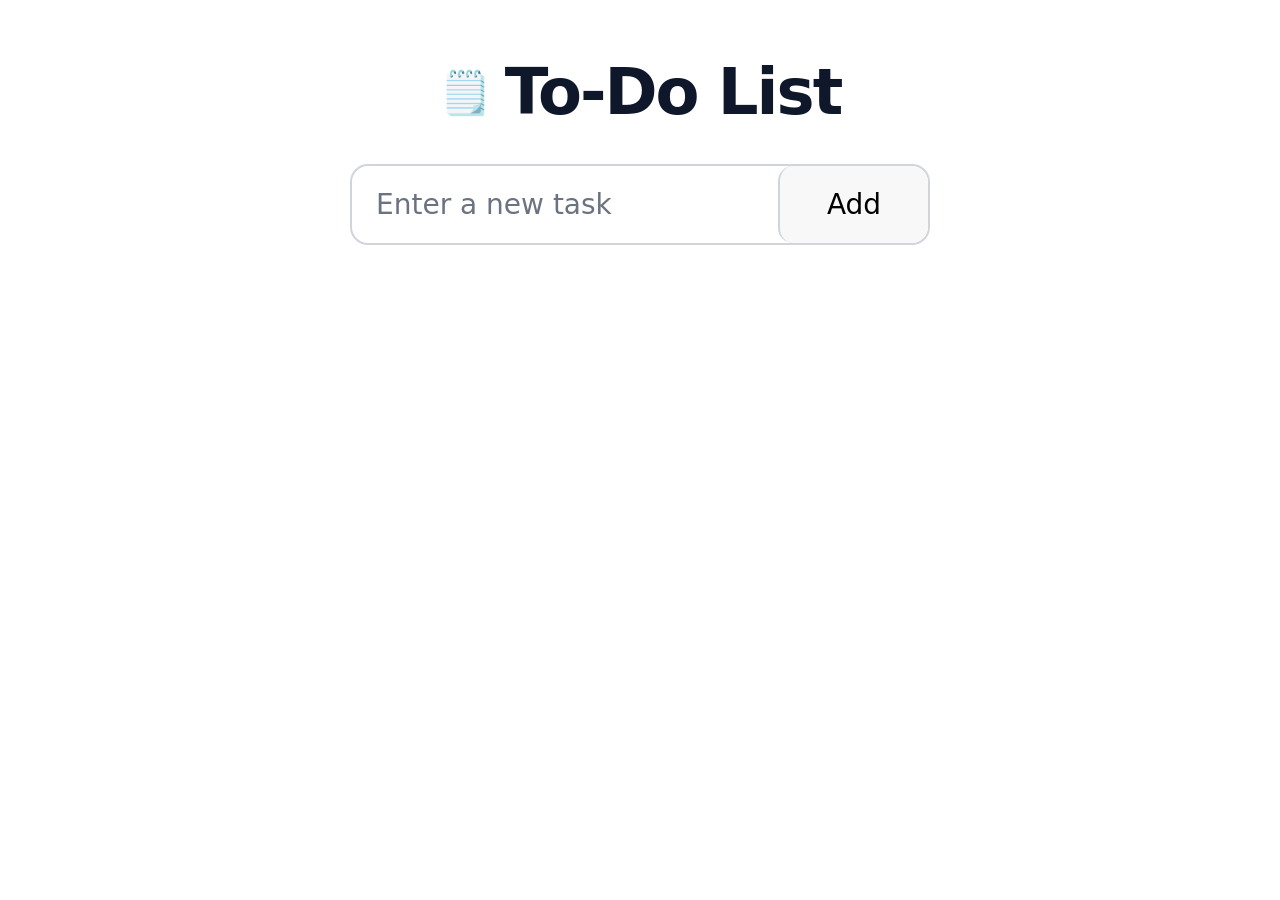
<file: JavaScript/Task 11/index.html>
<!DOCTYPE html>
<html lang="en">
<head>
    <meta charset="UTF-8" />
    <meta name="viewport" content="width=device-width, initial-scale=1.0" />
    <title>To-Do List</title>
    <link rel="preconnect" href="https://fonts.googleapis.com">
    <link href="https://fonts.googleapis.com/css2?family=Inter:wght@400;500;600;700&display=swap" rel="stylesheet">
    <link rel="stylesheet" href="https://cdnjs.cloudflare.com/ajax/libs/font-awesome/6.5.1/css/all.min.css" />
    <link rel="stylesheet" href="style.css">
</head>
<body>
    <div class="todo-container">
        <div class="title">
            <span>🗒️</span>
            <h1>To-Do List</h1>
        </div>
        <div class="todo-input">
            <input type="text" placeholder="Enter a new task">
            <button class="addBtn">Add</button>
        </div>
    </div>
    <script src="script.js"></script>
</body>
</html>
</file>
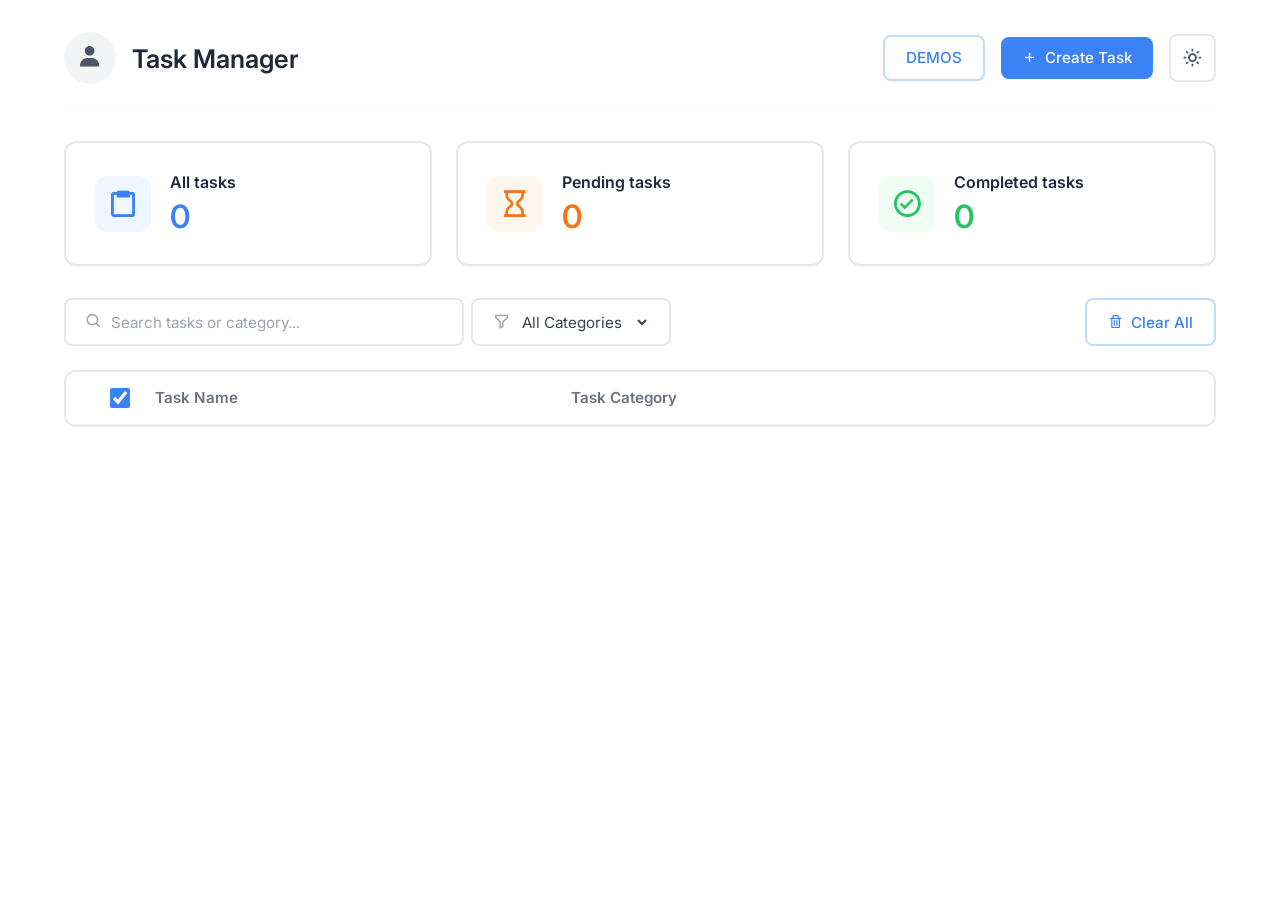
<file: JavaScript/Task 17/index.html>
<!DOCTYPE html>
<html lang="en">
<head>
    <meta charset="UTF-8">
    <meta name="viewport" content="width=device-width, initial-scale=1.0">
    <title>Task Manager</title>
    <link href="https://fonts.googleapis.com/css2?family=Inter:wght@400;500;600;700&display=swap" rel="stylesheet">
    <link href='https://unpkg.com/boxicons@2.1.4/css/boxicons.min.css' rel='stylesheet'>
    <link rel="stylesheet" href="style.css">
</head>
<body>
    <div class="container">
        <!-- Header -->
        <header>
            <div class="header-left">
                <div class="user-avatar">
                    <i class='bx bxs-user'></i>
                </div>
                <h1>Task Manager</h1>
            </div>
            <div class="header-right">
                <button class="btn btn-outline" onclick="window.location.href='demos.html'">
                    DEMOS
                </button>
                <button class="btn btn-primary">
                    <i class='bx bx-plus'></i> Create Task
                </button>
                <button class="btn btn-theme">
                     <i class='bx bx-sun theme-icon'></i>
                </button>
            </div>
        </header>

        <hr class="header-divider">

        <!-- Stats Cards -->
        <div class="stats-container">
            <div class="card card-blue">
                <div class="icon-wrapper">
                    <i class='bx bx-clipboard'></i>
                </div>
                <div class="card-content">
                    <p class="card-title">All tasks</p>
                    <h2 class="card-number" id="all-tasks">0</h2>
                </div>
            </div>
            <div class="card card-orange">
                <div class="icon-wrapper">
                    <i class='bx bx-hourglass'></i>
                </div>
                <div class="card-content">
                    <p class="card-title">Pending tasks</p>
                    <h2 class="card-number" id="pending-tasks">0</h2>
                </div>
            </div>
            <div class="card card-green">
                <div class="icon-wrapper">
                    <i class='bx bx-check-circle'></i>
                </div>
                <div class="card-content">
                    <p class="card-title">Completed tasks</p>
                    <h2 class="card-number" id="completed-tasks">0</h2>
                </div>
            </div>
        </div>

        <!-- Toolbar -->
        <div class="toolbar">
            <div class="search-box">
                <i class='bx bx-search'></i>
                <input type="text" placeholder="Search tasks or category..." class="search-input">
            </div>
            
            <div class="search-box" style="width: auto; flex: 0 0 200px;">
                <i class='bx bx-filter-alt'></i>
                <select id="categoryFilter" class="filter-select">
                    <option value="All">All Categories</option>
                    <option value="Work">Work</option>
                    <option value="Personal">Personal</option>
                    <option value="Study">Study</option>
                    <option value="Health">Health</option>
                </select>
            </div>

            <button id="btnClearAll" class="btn btn-outline" style="margin-left: auto;">
                <i class='bx bx-trash'></i> Clear All
            </button>
        </div>

        <!-- Task List -->
        <div class="task-list">
            <div class="table-header">
                <div class="col-checkbox">
                    <input type="checkbox" class="custom-checkbox" checked>
                </div>
                <div class="col-name">Task Name</div>
                <div class="col-category">Task Category</div>
                <div class="col-actions"></div>
            </div>
            <!-- <div class="table-row">
                <div class="col-checkbox">
                    <input type="checkbox" class="custom-checkbox">
                </div>
                <div class="col-name">-</div>
                <div class="col-category">-</div>
                <div class="col-actions">
                    <button class="btn btn-edit">
                        <i class='bx bx-edit-alt'></i> Edit
                    </button>
                    <button class="btn btn-delete">
                        <i class='bx bx-trash'></i> Delete
                    </button>
                </div>
            </div> -->
        </div>
    </div>

    <!-- Create Task Modal -->
    <div class="modal-overlay" id="createTaskModal" style="display: none;">
        <div class="modal">
            <div class="modal-header">
                <h2 class="model-text">Create Task</h2>
                <button class="btn-close" id="closeModalBtn">
                    <i class='bx bx-x'></i>
                </button>
            </div>
            <form class="modal-body" id="createTaskForm">
                <div class="form-group">
                    <label for="taskTitle">Task Title</label>
                    <div class="input-wrapper">
                        <i class='bx bx-edit-alt'></i>
                        <input type="text" id="taskTitle" name="taskTitle" placeholder="Enter task title..." >
                    </div>
                </div>
                <div class="form-group">
                    <label for="taskCategory">Category</label>
                    <div class="input-wrapper">
                        <i class='bx bx-folder'></i>
                        <select id="taskCategory" name="taskCategory" >
                            <option value="" disabled selected>Select category...</option>
                            <option value="Work">Work</option>
                            <option value="Personal">Personal</option>
                            <option value="Study">Study</option>
                            <option value="Health">Health</option>
                        </select>
                        <i class='bx bx-chevron-down chevron-icon'></i>
                    </div>
                </div>
                <button type="submit" class="btn btn-submit">
                    <i class='bx bx-check-circle'></i> Done
                </button>
            </form>
        </div>
    </div>

    <script src="script.js"></script>
</body>
</html>
</file>
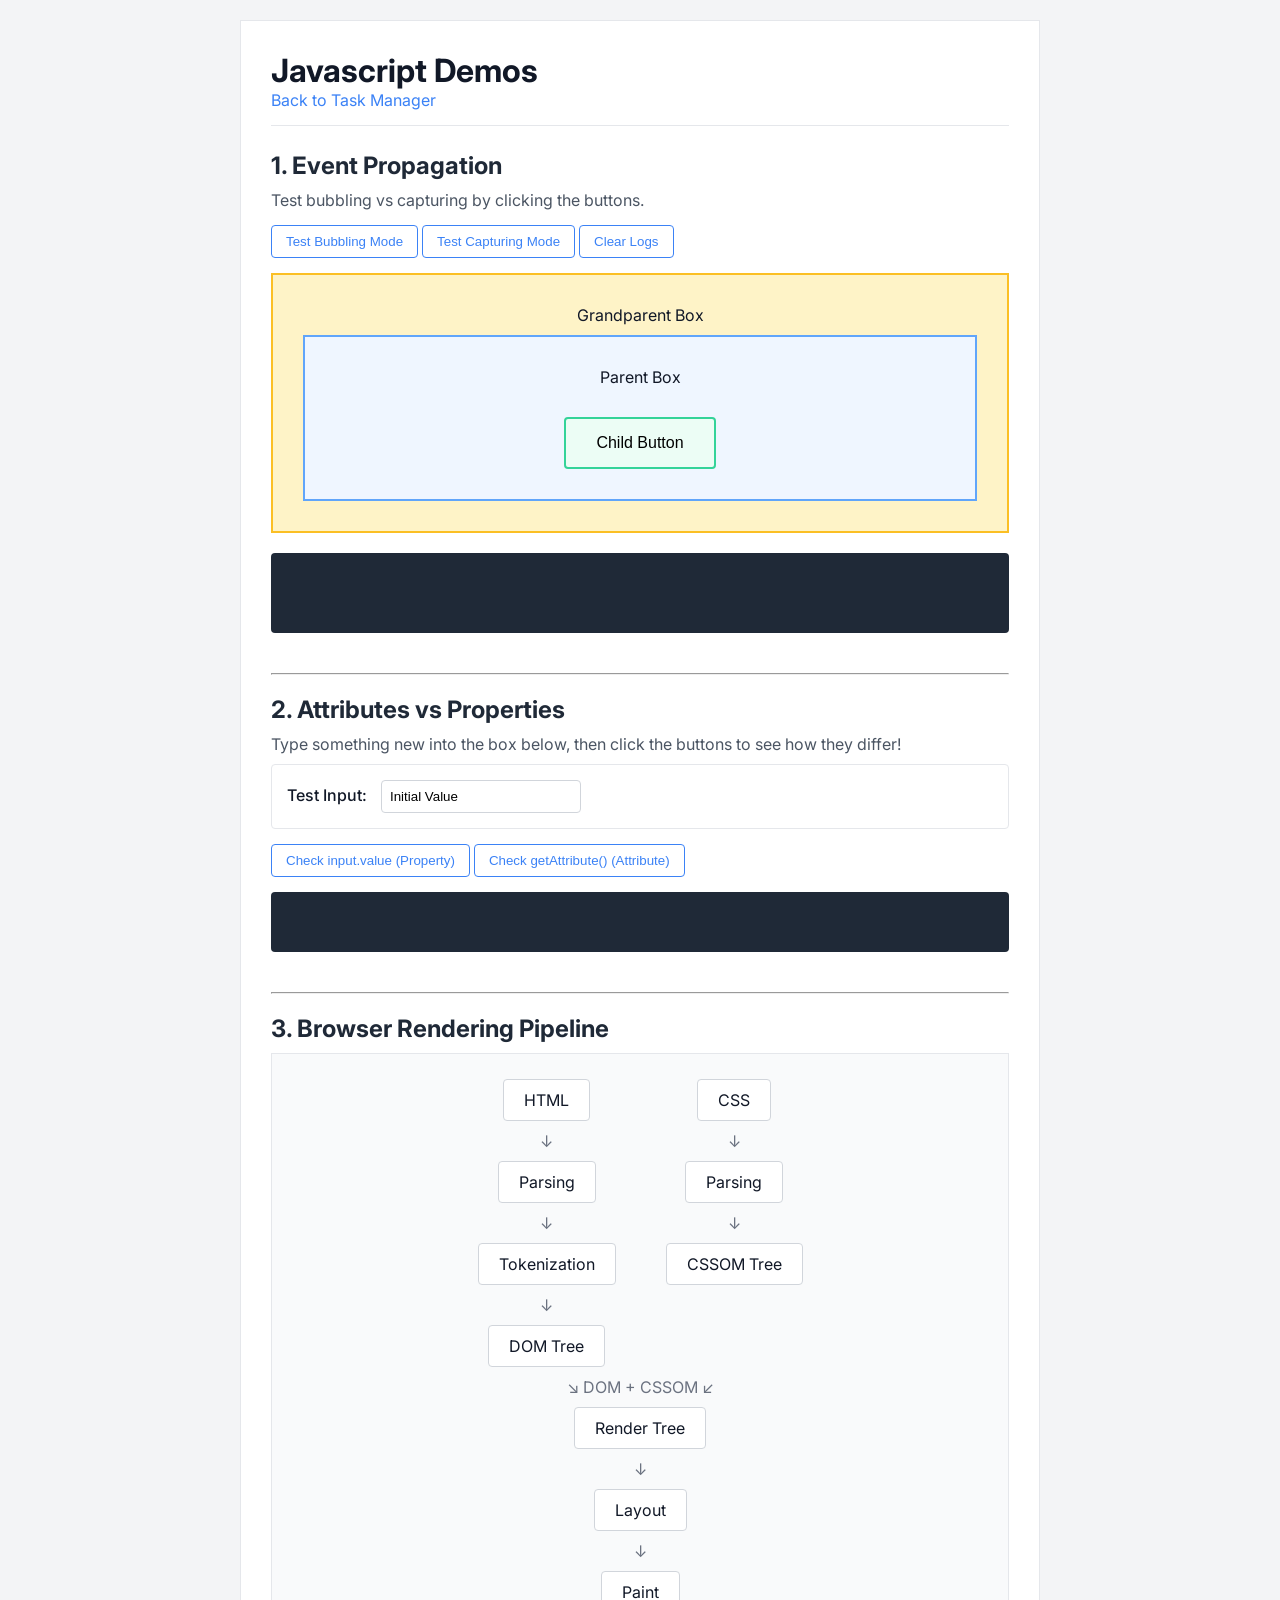
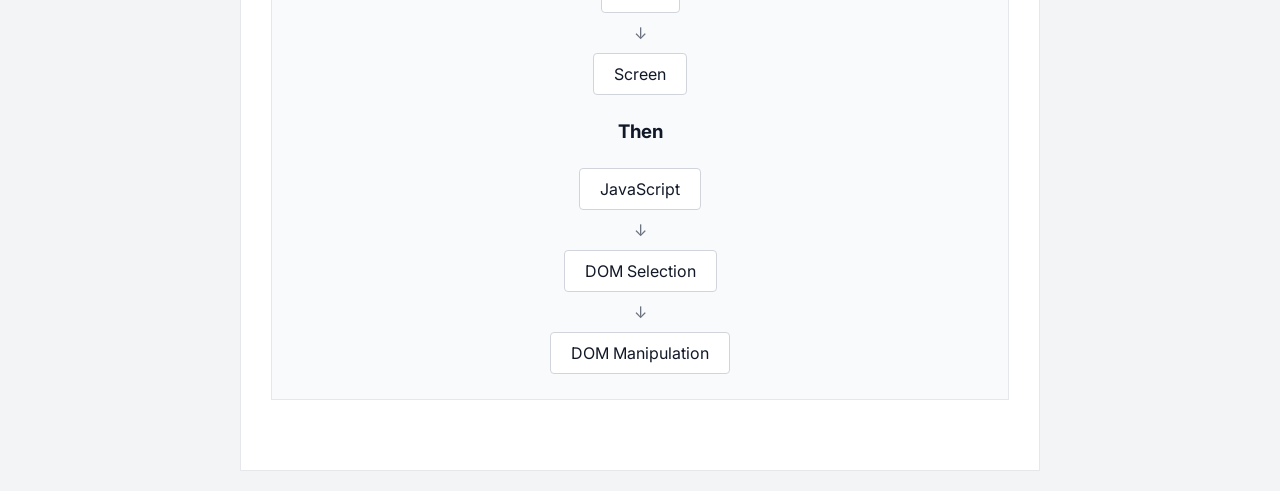
<file: JavaScript/Task 17/demos.html>
<!DOCTYPE html>
<html lang="en">
<head>
    <meta charset="UTF-8">
    <meta name="viewport" content="width=device-width, initial-scale=1.0">
    <title>Demos</title>
    <link rel="stylesheet" href="demos.css">
</head>
<body>
    <div class="container">
        <header>
            <h1>Javascript Demos</h1>
            <a href="index.html">Back to Task Manager</a>
        </header>
        
        <section class="demo-section">
            <h2>1. Event Propagation</h2>
            <p>Test bubbling vs capturing by clicking the buttons.</p>
            
            <div class="controls">
                <button id="btnBubbling" class="btn">Test Bubbling Mode</button>
                <button id="btnCapturing" class="btn">Test Capturing Mode</button>
                <button id="btnClearConsole" class="btn">Clear Logs</button>
            </div>

            <div class="propagation-demo">
                <div class="grandparent" id="grandparent">
                    Grandparent Box
                    <div class="parent" id="parent">
                        Parent Box
                        <br><br>
                        <button class="child-btn" id="child">Child Button</button>
                    </div>
                </div>
            </div>
            
            <br>
            <div class="console-output" id="consoleOutput"></div>
        </section>

        <hr>
        <br>

        <section class="demo-section">
            <h2>2. Attributes vs Properties</h2>
            <p>Type something new into the box below, then click the buttons to see how they differ!</p>
            
            <div style="margin-bottom: 15px; padding: 15px; border: 1px solid #e5e7eb; background: white; border-radius: 4px;">
                <label for="demoInput" style="font-weight: 500; margin-right: 10px;">Test Input:</label>
                <input type="text" id="demoInput" value="Initial Value" style="padding: 8px; border: 1px solid #d1d5db; border-radius: 4px; width: 200px;">
            </div>

            <div class="controls">
                <button id="btnCheckProperty" class="btn">Check input.value (Property)</button>
                <button id="btnCheckAttribute" class="btn">Check getAttribute() (Attribute)</button>
            </div>
            
            <div class="console-output" id="attrConsoleOutput" style="min-height: 60px;"></div>
        </section>

        <hr>
        <br>

        <section class="demo-section">
            <h2>3. Browser Rendering Pipeline</h2>
            
            <div class="pipeline-diagram">
                <div class="pipeline-top">
                    <div class="pipeline-column">
                        <div class="card">HTML</div>
                        <div class="arrow">↓</div>
                        <div class="card">Parsing</div>
                        <div class="arrow">↓</div>
                        <div class="card">Tokenization</div>
                        <div class="arrow">↓</div>
                        <div class="card">DOM Tree</div>
                    </div>
                    <div class="pipeline-column">
                        <div class="card">CSS</div>
                        <div class="arrow">↓</div>
                        <div class="card">Parsing</div>
                        <div class="arrow">↓</div>
                        <div class="card">CSSOM Tree</div>
                    </div>
                </div>
                
                <div class="arrow">↘ DOM + CSSOM ↙</div>
                <div class="card">Render Tree</div>
                
                <div class="arrow">↓</div>
                <div class="card">Layout</div>
                
                <div class="arrow">↓</div>
                <div class="card">Paint</div>

                <div class="arrow">↓</div>
                <div class="card">Screen</div>

                <br>
                <h3>Then</h3>
                <br>

                <div class="card">JavaScript</div>
                <div class="arrow">↓</div>
                <div class="card">DOM Selection</div>
                <div class="arrow">↓</div>
                <div class="card">DOM Manipulation</div>
            </div>
        </section>
    </div>
    
    <script src="demos.js"></script>
</body>
</html>
</file>
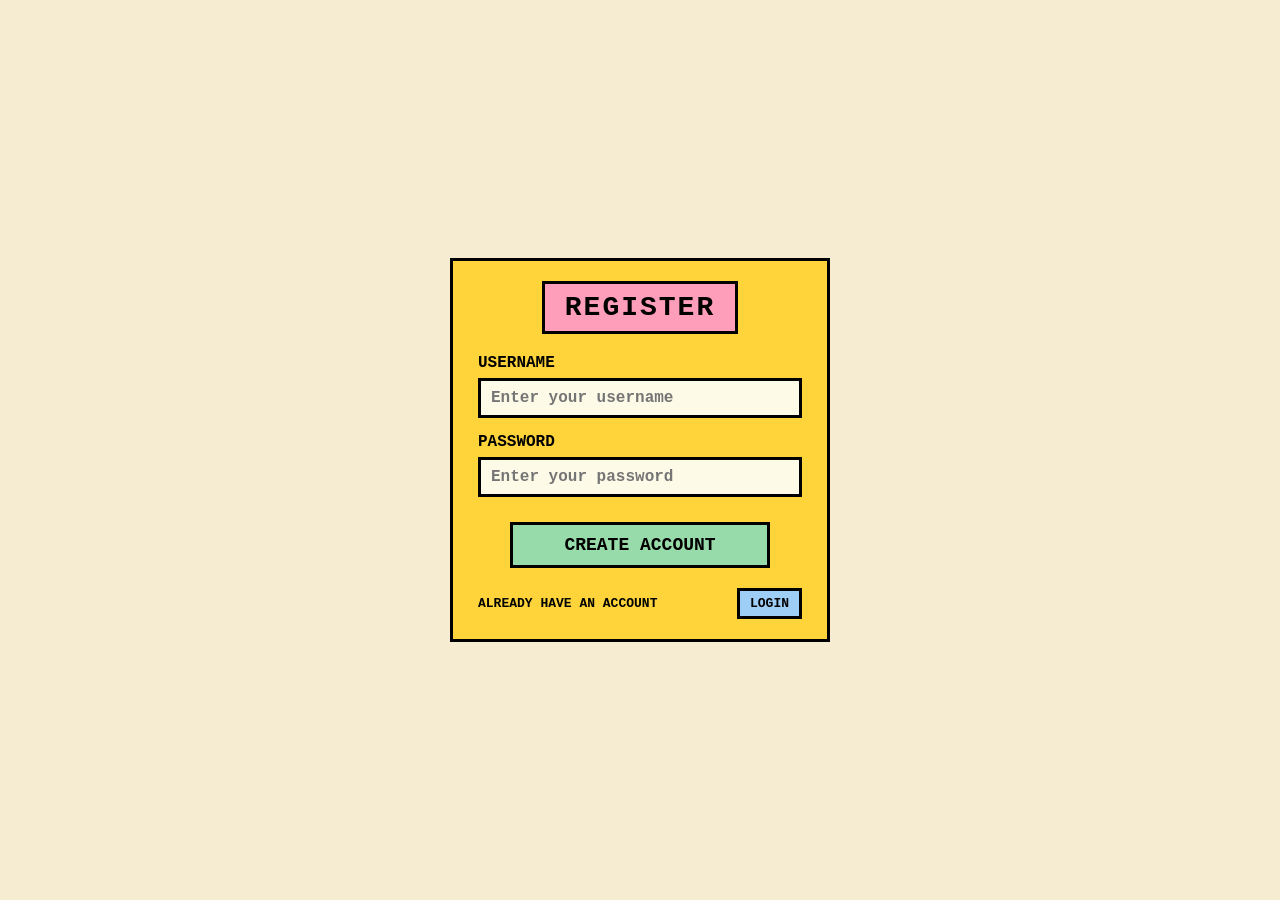
<file: JavaScript/Task 22/register/register.html>
<!DOCTYPE html>
<html lang="en">
<head>
    <meta charset="UTF-8">
    <meta name="viewport" content="width=device-width, initial-scale=1.0">
    <title>REGISTER</title>
    <link rel="stylesheet" href="register.css">
</head>
<body>
    <div class="outer-box">
        <div class="register-container">
            <div class="title-box">
                REGISTER
            </div>
            
            <form>
                <div class="input-group">
                    <label>USERNAME</label>
                    <input type="text" placeholder="Enter your username">
                </div>
                
                <div class="input-group">
                    <label>PASSWORD</label>
                    <input type="password" placeholder="Enter your password">
                </div>
                
                <button type="submit" class="register-btn">CREATE ACCOUNT</button>
            </form>
            
            <div class="footer">
                <span>ALREADY HAVE AN ACCOUNT</span>
                <a href="../index.html"><button type="button" class="login-btn">LOGIN</button></a>
            </div>
        </div>
    </div>
    <script src="../script.js"></script>
    <script src="register.js"></script>
</body>
</html>
</file>
<file: JavaScript/Task 11/style.css>
@import url('https://fonts.googleapis.com/css2?family=Inter:wght@400;500;600;700&display=swap');

*{
    margin:0;
    padding:0;
    box-sizing:border-box;
    font-family: system-ui, -apple-system, BlinkMacSystemFont, 'Segoe UI', Roboto, Oxygen, Ubuntu, Cantarell, 'Open Sans', 'Helvetica Neue', sans-serif;
}

body{
    background: white;
    min-height:100vh;
    display:flex;
    justify-content:center;
}

.todo-container{
    width:700px;
    padding:55px 60px;
}

.title{
    display:flex;
    align-items:center;
    justify-content:center;
    gap:14px;
    margin-bottom:35px;
}

.title span{
    font-size:42px;
}

.title h1{
    font-size:64px;
    font-weight:700;
    color:#0f172a;
    letter-spacing:-2px;
}

.todo-input{
    display:flex;
    width:100%;
    border:2px solid #d1d5db;
    border-radius:18px;
    overflow:hidden;
    margin-bottom:28px;
    background:#fff;
}

.todo-input input{
    flex:1;
    border:none;
    outline:none;
    padding:22px 24px;
    font-size:28px;
    background:transparent;
    color:#6b7280;
}

.todo-input input::placeholder{
    color:#6b7280;
}

.todo-input button{
    width:150px;
    border:none;
    border-left:2px solid #d1d5db;
    border-radius: 15px;
    background:#f8f8f8;
    font-size:28px;
    font-weight:500;
    cursor:pointer;
}

.task-list{
    border:2px solid #d1d5db;
    border-radius:18px;
    overflow:hidden;
    background:#fff;
    margin-bottom: -1px;
}

.task{
    display:flex;
    align-items:center;
    justify-content:space-between;
    padding:18px 20px;
    border-bottom:2px solid #e5e7eb;
}

.task:last-child{
    border-bottom:none;
}

.task-left{
    display:flex;
    align-items:center;
    gap:20px;
}

.checkbox{
    width:34px;
    height:34px;
}

.task-text{
    font-size:28px;
    color:#111827;
    font-weight:400;
}

.task-actions{
    display:flex;
    align-items:center;
    gap:18px;
}

.edit-btn{
    padding:10px 18px;
    border:2px solid #d1d5db;
    border-radius:12px;
    background:#fff;
    font-size:22px;
    cursor:pointer;
}

.delete-btn{
    border:none;
    background:none;
    font-size:28px;
    cursor:pointer;
    color:#111827;
}
</file>
<file: JavaScript/Task 17/style.css>
* {
    margin: 0;
    padding: 0;
    box-sizing: border-box;
    font-family: 'Inter', sans-serif;
}

body {
    background-color: #ffffff;
    color: #111827;
}

.container {
    width: 100%;
    padding: 2rem 4rem;
}

header {
    display: flex;
    justify-content: space-between;
    align-items: center;
    margin-bottom: 1.5rem;
}

.header-left {
    display: flex;
    align-items: center;
    gap: 1rem;
}

.user-avatar {
    width: 52px;
    height: 52px;
    background-color: #f3f4f6;
    border-radius: 50%;
    display: flex;
    justify-content: center;
    align-items: center;
    font-size: 1.6rem;
    color: #4b5563;
}

h1 {
    font-size: 1.6rem;
    font-weight: 600;
    color: #1f2937;
}

.header-right {
    display: flex;
    align-items: center;
    gap: 1rem;
}

.btn {
    display: flex;
    align-items: center;
    gap: 0.5rem;
    padding: 0.7rem 1.3rem;
    border-radius: 8px;
    font-size: 0.95rem;
    font-weight: 500;
    cursor: pointer;
    border: none;
    outline: none;
    transition: all 0.2s ease;
}

.btn:hover {
    transform: translateY(-1px);
}

.btn:active {
    transform: translateY(0);
}

.btn-primary {
    background-color: #3b82f6;
    color: white;
}

.btn-primary:hover {
    background-color: #2563eb;
}

.btn-theme {
    background-color: white;
    border: 2px solid #e5e7eb;
    color: #4b5563;
    padding: 0.7rem;
    font-size: 1.3rem;
}

.btn-theme:hover {
    background-color: #f9fafb;
    border-color: #d1d5db;
}


.header-divider {
    border: none;
    border-top: 1px solid #f3f4f6;
    margin-bottom: 2rem;
}

.stats-container {
    display: flex;
    gap: 1.5rem;
    margin-bottom: 2rem;
}

.card {
    flex: 1;
    background-color: white;
    border: 2px solid #e5e7eb;
    border-radius: 12px;
    padding: 1.8rem;
    display: flex;
    align-items: center;
    gap: 1.2rem;
    box-shadow: 0 1px 3px rgba(0,0,0,0.02);
    transition: all 0.3s ease;
}

.card:hover {
    transform: translateY(-4px);
    box-shadow: 0 10px 15px -3px rgba(0, 0, 0, 0.05), 0 4px 6px -2px rgba(0, 0, 0, 0.025);
    border-color: #e5e7eb;
}

.icon-wrapper {
    width: 56px;
    height: 56px;
    border-radius: 12px;
    display: flex;
    justify-content: center;
    align-items: center;
    font-size: 2rem;
}

.card-content {
    display: flex;
    flex-direction: column;
}

.card-title {
    font-size: 1rem;
    color: #1f2937;
    font-weight: 600;
    margin-bottom: 0.3rem;
}

.card-number {
    font-size: 2rem;
    font-weight: 600;
}

.card-blue .icon-wrapper {
    background-color: #eff6ff;
    color: #3b82f6;
}
.card-blue .card-number { color: #3b82f6; }

.card-orange .icon-wrapper {
    background-color: #fff7ed;
    color: #f97316;
}
.card-orange .card-number { color: #f97316; }

.card-green .icon-wrapper {
    background-color: #f0fdf4;
    color: #22c55e;
}
.card-green .card-number { color: #22c55e; }

.toolbar {
    display: flex;
    justify-content: space-between;
    margin-bottom: 1.5rem;
    gap: 7px;
}

.search-box {
    display: flex;
    align-items: center;
    gap: 0.5rem;
    border: 2px solid #e5e7eb;
    border-radius: 8px;
    padding: 0.7rem 1.2rem;
    width: 400px;
    color: #9ca3af;
    font-size: 1.1rem;
}

.search-box input {
    border: none;
    outline: none;
    width: 100%;
    font-size: 0.95rem;
    color: #374151;
}

.search-box input::placeholder {
    color: #9ca3af;
}

.filter-select {
    border: none;
    outline: none;
    width: 100%;
    font-size: 0.95rem;
    color: #374151;
    background: transparent;
    cursor: pointer;
}

.btn-outline {
    background-color: white;
    border: 2px solid #bfdbfe;
    color: #3b82f6;
}

.btn-outline:hover {
    background-color: #eff6ff;
}

.task-list {
    border: 2px solid #e5e7eb;
    border-radius: 12px;
    overflow: hidden;
}

.table-header {
    display: grid;
    grid-template-columns: 70px 2fr 2fr 1fr;
    align-items: center;
    background-color: #ffffff;
    padding: 1rem 1.2rem;
    font-weight: 600;
    font-size: 0.95rem;
    color: #4b5563;
    border-bottom: 1px solid #f3f4f6;
}

.table-row {
    display: grid;
    grid-template-columns: 70px 2fr 2fr 1fr;
    align-items: center;
    padding: 1rem 1.2rem;
    background-color: white;
    border-bottom: 1px solid #f3f4f6;
    transition: background-color 0.2s ease;
}

.table-row:hover {
    background-color: #f9fafb;
}

.table-row:last-child {
    border-bottom: none;
}

.col-checkbox {
    display: flex;
    justify-content: center;
}

.custom-checkbox {
    width: 20px;
    height: 20px;
    border-radius: 4px;
    border: 1px solid #d1d5db;
    accent-color: #3b82f6;
    cursor: pointer;
}

.col-name, .col-category {
    color: #6b7280;
    font-size: 0.95rem;
}

.col-actions {
    display: flex;
    justify-content: flex-end;
    gap: 0.8rem;
}

.btn-edit {
    background-color: #eff6ff;
    color: #3b82f6;
    padding: 0.6rem 1.2rem;
    font-size: 1rem;
}

.btn-edit:hover {
    background-color: #dbeafe;
}

.btn-delete {
    background-color: #fef2f2;
    color: #ef4444;
    padding: 0.6rem 1.2rem;
    font-size: 1rem;
}

.btn-delete:hover {
    background-color: #fee2e2;
}

.modal-overlay {
    position: fixed;
    top: 0;
    left: 0;
    width: 100%;
    height: 100%;
    background-color: rgba(0, 0, 0, 0.4);
    backdrop-filter: blur(4px);
    display: flex;
    justify-content: center;
    align-items: center;
    z-index: 1000;
}

.modal {
    background-color: #ffffff;
    width: 500px;
    border-radius: 16px;
    padding: 2.5rem;
    box-shadow: 0 20px 25px -5px rgba(0, 0, 0, 0.1), 0 10px 10px -5px rgba(0, 0, 0, 0.04);
}

.modal-header {
    display: flex;
    justify-content: space-between;
    align-items: center;
    margin-bottom: 2rem;
}

.modal-header h2 {
    font-size: 1.8rem;
    font-weight: 700;
    color: #111827;
}

.btn-close {
    width: 44px;
    height: 44px;
    border-radius: 10px;
    border: 2px solid #e5e7eb;
    background-color: white;
    display: flex;
    justify-content: center;
    align-items: center;
    font-size: 1.8rem;
    color: #4b5563;
    cursor: pointer;
    transition: all 0.2s ease;
}

.btn-close:hover {
    background-color: #f9fafb;
    border-color: #d1d5db;
}

.modal-body {
    display: flex;
    flex-direction: column;
    gap: 1.5rem;
}

.form-group {
    display: flex;
    flex-direction: column;
    gap: 0.8rem;
}

.form-group label {
    font-size: 1.1rem;
    font-weight: 600;
    color: #374151;
}

.input-wrapper {
    position: relative;
    display: flex;
    align-items: center;
}

.input-wrapper i:not(.chevron-icon) {
    position: absolute;
    left: 1.2rem;
    font-size: 1.4rem;
    color: #9ca3af;
}

.input-wrapper input, .input-wrapper select {
    width: 100%;
    padding: 1rem 1rem 1rem 3rem;
    border: 2px solid #e5e7eb;
    border-radius: 10px;
    font-size: 1rem;
    color: #111827;
    outline: none;
    transition: border-color 0.2s ease;
    background-color: transparent;
}

.input-wrapper select {
    appearance: none;
    -webkit-appearance: none;
    -moz-appearance: none;
    cursor: pointer;
}

.input-wrapper input::placeholder {
    color: #9ca3af;
}

.input-wrapper select:invalid {
    color: #9ca3af;
}

.input-wrapper select option {
    color: #111827;
}

.input-wrapper input:focus, .input-wrapper select:focus {
    border-color: #3b82f6;
}

.chevron-icon {
    position: absolute;
    right: 1.2rem;
    font-size: 1.6rem;
    color: #6b7280;
    pointer-events: none;
}

.btn-submit {
    margin-top: 1.5rem;
    width: 100%;
    display: flex;
    justify-content: center;
    align-items: center;
    gap: 0.5rem;
    background-color: #3b82f6;
    color: white;
    padding: 1rem;
    border-radius: 10px;
    font-size: 1.1rem;
    font-weight: 600;
    border: none;
    cursor: pointer;
    transition: background-color 0.2s ease;
}

.btn-submit:hover {
    background-color: #2563eb;
}

[data-theme="dark"] {
    background-color: #0f172a;
    color: #f8fafc;
}

[data-theme="dark"] header h1,
[data-theme="dark"] .card-title,
[data-theme="dark"] .card-number,
[data-theme="dark"] .modal-header h2,
[data-theme="dark"] .form-group label {
    color: #f8fafc;
}

[data-theme="dark"] .card,
[data-theme="dark"] .table-row,
[data-theme="dark"] .table-header,
[data-theme="dark"] .modal,
[data-theme="dark"] .btn-theme,
[data-theme="dark"] .btn-close {
    background-color: #1e293b;
    border-color: #334155;
    color: #f8fafc;
}

[data-theme="dark"] .table-row:hover {
    background-color: #334155;
}

[data-theme="dark"] .col-name, 
[data-theme="dark"] .col-category {
    color: #94a3b8;
}

[data-theme="dark"] .search-box,
[data-theme="dark"] .input-wrapper input,
[data-theme="dark"] .input-wrapper select {
    border-color: #334155;
    color: #f8fafc;
}

[data-theme="dark"] .search-box input,
[data-theme="dark"] .filter-select {
    color: #f8fafc;
    background-color: transparent;
}

[data-theme="dark"] .filter-select option {
    background-color: #1e293b;
    color: #f8fafc;
}

[data-theme="dark"] .header-divider {
    border-color: #334155;
}

[data-theme="dark"] .card-blue .icon-wrapper {
    background-color: #1e3a8a;
    color: #60a5fa;
}

[data-theme="dark"] .card-orange .icon-wrapper {
    background-color: #7c2d12;
    color: #fb923c;
}

[data-theme="dark"] .card-green .icon-wrapper {
    background-color: #14532d;
    color: #4ade80;
}

[data-theme="dark"] .btn-edit {
    background-color: #1e3a8a;
    color: #93c5fd;
}

[data-theme="dark"] .btn-edit:hover {
    background-color: #1e40af;
}

[data-theme="dark"] .btn-delete {
    background-color: #7f1d1d;
    color: #fca5a5;
}

[data-theme="dark"] .btn-delete:hover {
    background-color: #991b1b;
}

[data-theme="dark"] .btn-outline {
    background-color: transparent;
    border-color: #3b82f6;
    color: #60a5fa;
}

[data-theme="dark"] .btn-outline:hover {
    background-color: #1e3a8a;
}

@media (max-width: 768px) {
    .container {
        padding: 1.5rem 1rem;
    }

    header {
        flex-direction: row;
        align-items: center;
        gap: 0.5rem;
    }

    .header-left {
        gap: 0.5rem;
    }

    .user-avatar {
        width: 40px;
        height: 40px;
        font-size: 1.2rem;
    }

    h1 {
        font-size: 1.2rem;
    }

    .header-right {
        gap: 0.5rem;
    }

    .btn-theme {
        padding: 0.5rem;
        font-size: 1.1rem;
    }

    .stats-container {
        flex-direction: column;
        gap: 1rem;
    }

    .card {
        padding: 1.2rem;
    }

    .toolbar {
        flex-direction: row;
        gap: 0.5rem;
    }

    .search-box {
        width: auto;
        flex: 1;
        padding: 0.5rem 0.8rem;
    }

    .btn:not(.btn-theme) {
        font-size: 0; 
        padding: 0.7rem;
        justify-content: center;
    }

    .btn i {
        font-size: 1.4rem; 
        margin: 0;
    }

    .table-header, .table-row {
        grid-template-columns: 30px 1fr 1fr auto;
        padding: 0.8rem 0.5rem;
        gap: 0.5rem;
    }

    .table-header {
        font-size: 0.8rem;
    }

    .col-name, .col-category {
        font-size: 0.85rem;
    }

    .col-actions {
        gap: 0.4rem;
    }

    .modal {
        width: 95%;
        padding: 1.5rem;
    }

    .modal-header h2 {
        font-size: 1.4rem;
    }
}
</file>
<file: JavaScript/Task 17/demos.css>
@import url('https://fonts.googleapis.com/css2?family=Inter:wght@400;500;600&display=swap');

* {
    margin: 0;
    padding: 0;
    box-sizing: border-box;
}

body {
    font-family: 'Inter', sans-serif;
    padding: 20px;
    background-color: #f3f4f6;
    color: #111827;
}

.container {
    max-width: 800px;
    margin: 0 auto;
    background-color: white;
    padding: 30px;
    border: 1px solid #e5e7eb;
}

header {
    border-bottom: 1px solid #e5e7eb;
    padding-bottom: 15px;
    margin-bottom: 25px;
}

a {
    color: #3b82f6;
    text-decoration: none;
}

.btn {
    padding: 8px 14px;
    cursor: pointer;
    border: 1px solid #3b82f6;
    background-color: white;
    color: #3b82f6;
    border-radius: 4px;
}

.demo-section {
    margin-bottom: 40px;
}

h2 {
    margin-bottom: 10px;
    color: #1f2937;
}

p {
    margin-bottom: 10px;
    color: #4b5563;
}

/* Event Propagation */
.grandparent {
    padding: 30px;
    border: 2px solid #fbbf24;
    background-color: #fef3c7;
    text-align: center;
}

.parent {
    padding: 30px;
    margin-top: 10px;
    border: 2px solid #60a5fa;
    background-color: #eff6ff;
}

.child-btn {
    padding: 15px 30px;
    margin-top: 10px;
    border: 2px solid #34d399;
    background-color: #ecfdf5;
    cursor: pointer;
    font-size: 16px;
    border-radius: 4px;
}

.controls {
    margin-top: 15px;
    margin-bottom: 15px;
}

.console-output {
    background-color: #1f2937;
    color: #10b981;
    padding: 15px;
    font-family: monospace;
    min-height: 80px;
    border-radius: 4px;
}

/* Pipeline */
.pipeline-diagram {
    display: flex;
    flex-direction: column;
    align-items: center;
    border: 1px solid #e5e7eb;
    padding: 20px;
    background-color: #f9fafb;
}

.pipeline-top {
    display: flex;
    gap: 50px;
}

.pipeline-column {
    display: flex;
    flex-direction: column;
    align-items: center;
}

.card {
    border: 1px solid #d1d5db;
    padding: 10px 20px;
    margin: 5px 0;
    background-color: white;
    border-radius: 4px;
}

.arrow {
    margin: 5px 0;
    color: #6b7280;
}
</file>
<file: JavaScript/Task 22/register/register.css>
* {
    margin: 0;
    padding: 0;
    box-sizing: border-box;
}

html,
body {
    background-color: #f5ecd2;
    height: 100%;
    display: flex;
    justify-content: center;
    align-items: center;
    font-family: 'Courier New', Courier, monospace;
    font-weight: bold;
    overflow: hidden;
}

.outer-box {
    padding: 20px;
}

.register-container {
    background-color: #fed43a;
    border: 3px solid #000000;
    padding: 20px 25px;
    width: 380px;
    display: flex;
    flex-direction: column;
    align-items: center;
}

.title-box {
    background-color: #ff9ebb;
    border: 3px solid #000000;
    padding: 8px 20px;
    font-size: 28px;
    margin-bottom: 20px;
    letter-spacing: 2px;
}

form {
    width: 100%;
    display: flex;
    flex-direction: column;
}

.input-group {
    display: flex;
    flex-direction: column;
    margin-bottom: 15px;
}

.input-group label {
    font-size: 16px;
    margin-bottom: 6px;
    text-align: left;
}

.input-group input {
    background-color: #fdfae7;
    border: 3px solid #000000;
    padding: 8px 10px;
    font-family: 'Courier New', Courier, monospace;
    font-weight: bold;
    font-size: 16px;
    outline: none;
}

.register-btn {
    background-color: #98dbaa;
    border: 3px solid #000000;
    padding: 10px;
    font-family: 'Courier New', Courier, monospace;
    font-weight: bold;
    font-size: 18px;
    cursor: pointer;
    margin-top: 10px;
    margin-bottom: 20px;
    width: 80%;
    align-self: center;
}

.footer {
    display: flex;
    align-items: center;
    justify-content: space-between;
    width: 100%;
    font-size: 13px;
}

.login-btn {
    background-color: #9ecdf6;
    border: 3px solid #000000;
    padding: 5px 10px;
    font-family: 'Courier New', Courier, monospace;
    font-weight: bold;
    font-size: 13px;
    cursor: pointer;
}
</file>
